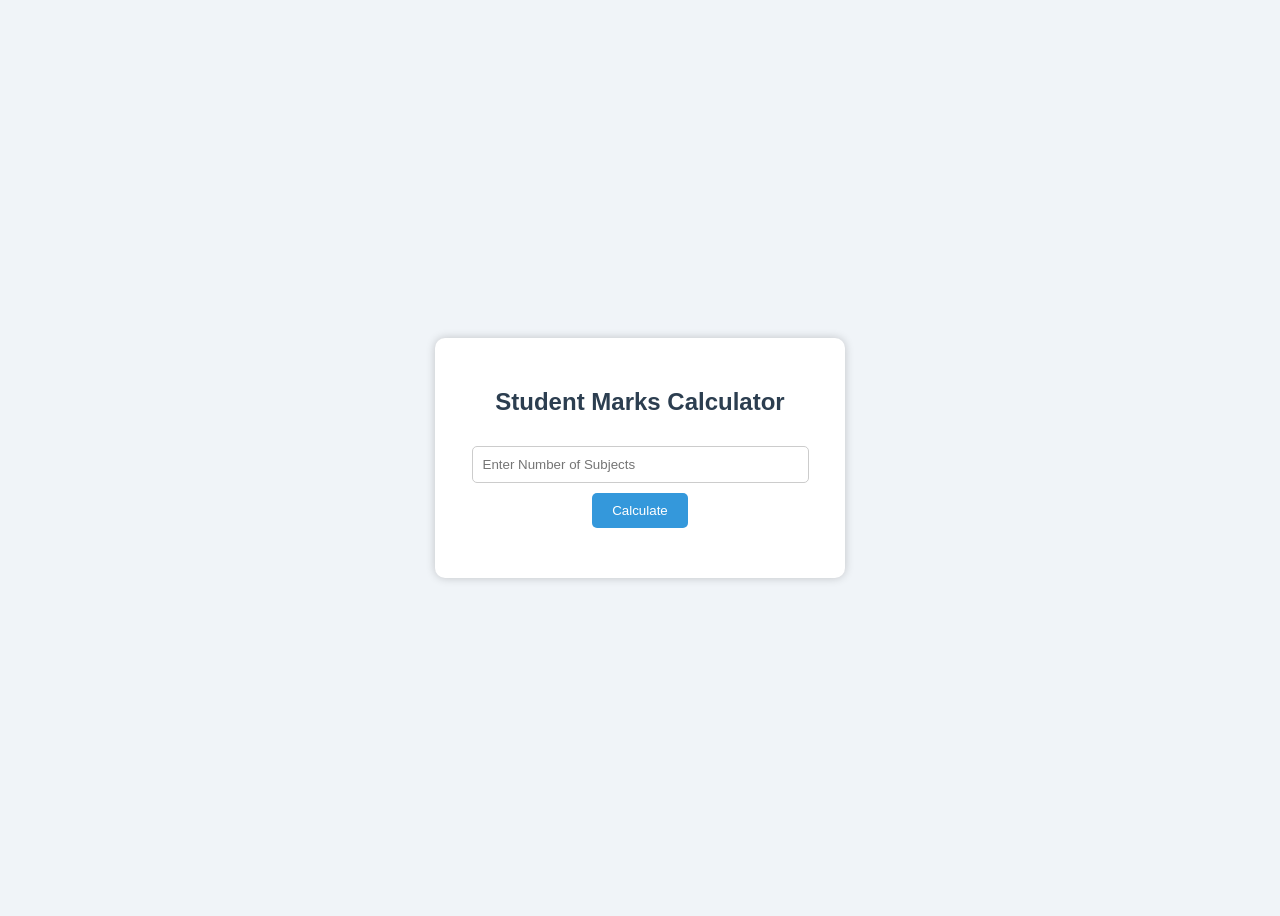
<file: index.html>
<!DOCTYPE html>
<html lang="en">
<head>
<meta charset="UTF-8">
<title>Student Marks and Grade Calculator</title>

<style>
    body{
        font-family: Arial, Helvetica, sans-serif;
        background-color: #f0f4f8;
        display: flex;
        justify-content: center;
        align-items: center;
        height: 100vh;
    }

    .container{
        background: white;
        padding: 30px;
        border-radius: 10px;
        box-shadow: 0 0 10px rgba(0,0,0,0.2);
        width: 350px;
        text-align: center;
    }

    h2{
        color: #2c3e50;
        margin-bottom: 20px;
    }

    input{
        width: 90%;
        padding: 10px;
        margin: 10px 0;
        border: 1px solid #ccc;
        border-radius: 5px;
    }

    button{
        padding: 10px 20px;
        background-color: #3498db;
        color: white;
        border: none;
        border-radius: 5px;
        cursor: pointer;
    }

    button:hover{
        background-color: #2980b9;
    }

    #result{
        margin-top: 20px;
        text-align: left;
        font-size: 16px;
        line-height: 1.6;
    }
</style>

</head>
<body>

<div class="container">

    <h2>Student Marks Calculator</h2>

    <input type="number" id="subjects" placeholder="Enter Number of Subjects">

    <button onclick="calculate()">Calculate</button>

    <div id="result"></div>

</div>

<script>

function calculate(){

    let n = parseInt(document.getElementById("subjects").value);

    if(isNaN(n) || n <= 0){
        alert("Please enter a valid number of subjects");
        return;
    }

    let total = 0;
    let pass = true;

    for(let i = 1; i <= n; i++){

        let marks = parseFloat(prompt("Enter marks for Subject " + i));

        total += marks;

        if(marks < 40){
            pass = false;
        }
    }

    let average = total / n;
    let grade;

    if(average >= 90)
        grade = "A+";
    else if(average >= 80)
        grade = "A";
    else if(average >= 70)
        grade = "B";
    else if(average >= 60)
        grade = "C";
    else if(average >= 40)
        grade = "D";
    else
        grade = "F";

    let status = pass ? "Pass" : "Fail";

    document.getElementById("result").innerHTML = `
        <b>Total Marks:</b> ${total} <br>
        <b>Average:</b> ${average.toFixed(2)} <br>
        <b>Grade:</b> ${grade} <br>
        <b>Result:</b> ${status}
    `;
}

</script>

</body>
</html>
</file>
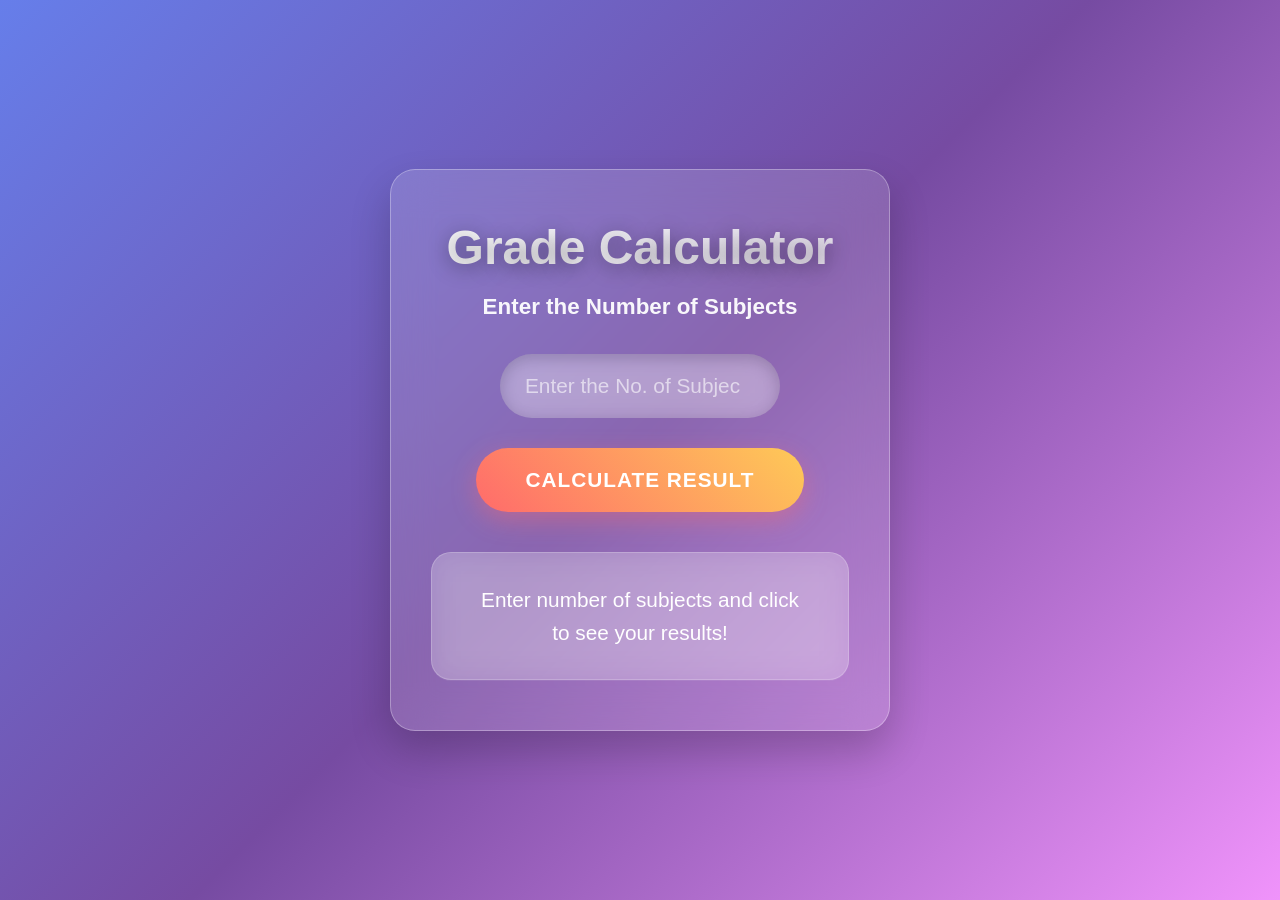
<file: Experiment-1/index.html>
<!DOCTYPE html>
<html lang="en">
<head>
    <meta charset="UTF-8">
    <meta name="viewport" content="width=device-width, initial-scale=1.0">
    <title>Experiment-1</title>
    <style>
        * {
            margin: 0;
            padding: 0;
            box-sizing: border-box;
        }

        body {
            font-family: 'Segoe UI', Tahoma, Geneva, Verdana, sans-serif;
            min-height: 100vh;
            background: linear-gradient(135deg, #667eea 0%, #764ba2 50%, #f093fb 100%);
            display: flex;
            flex-direction: column;
            justify-content: center;
            align-items: center;
            padding: 20px;
            color: white;
        }

        .container {
            background: rgba(255, 255, 255, 0.15);
            backdrop-filter: blur(20px);
            border-radius: 25px;
            border: 1px solid rgba(255, 255, 255, 0.3);
            box-shadow: 0 20px 40px rgba(0, 0, 0, 0.2);
            padding: 50px 40px;
            width: 100%;
            max-width: 500px;
            text-align: center;
            animation: fadeInUp 1s ease-out;
        }

        @keyframes fadeInUp {
            from {
                opacity: 0;
                transform: translateY(40px);
            }
            to {
                opacity: 1;
                transform: translateY(0);
            }
        }

        h1 {
            font-size: clamp(2em, 6vw, 3em);
            margin-bottom: 15px;
            text-shadow: 0 4px 20px rgba(0, 0, 0, 0.4);
            background: linear-gradient(45deg, #fff, rgba(255,255,255,0.8));
            -webkit-background-clip: text;
            -webkit-text-fill-color: transparent;
            background-clip: text;
        }

        h3 {
            font-size: clamp(1.1em, 4vw, 1.4em);
            margin-bottom: 30px;
            opacity: 0.95;
            line-height: 1.5;
        }

        form {
            margin-bottom: 30px;
        }

        input[type="number"] {
            width: 100%;
            max-width: 280px;
            padding: 20px 25px;
            border: none;
            border-radius: 50px;
            font-size: clamp(1.1em, 4vw, 1.3em);
            text-align: center;
            background: rgba(255, 255, 255, 0.25);
            color: white;
            backdrop-filter: blur(15px);
            box-shadow: inset 0 4px 15px rgba(0, 0, 0, 0.15);
            transition: all 0.4s ease;
        }

        input[type="number"]::placeholder {
            color: rgba(255, 255, 255, 0.6);
        }

        input[type="number"]:focus {
            outline: none;
            background: rgba(255, 255, 255, 0.35);
            transform: scale(1.05);
            box-shadow: 0 8px 25px rgba(0, 0, 0, 0.3);
        }

        button {
            background: linear-gradient(45deg, #ff6b6b, #feca57);
            border: none;
            padding: 20px 50px;
            border-radius: 50px;
            color: white;
            font-size: clamp(1.1em, 3.5vw, 1.3em);
            font-weight: 700;
            cursor: pointer;
            transition: all 0.3s ease;
            box-shadow: 0 8px 25px rgba(255, 107, 107, 0.4);
            text-transform: uppercase;
            letter-spacing: 1px;
        }

        button:hover {
            transform: translateY(-5px);
            box-shadow: 0 12px 35px rgba(255, 107, 107, 0.6);
        }

        button:active {
            transform: translateY(-2px);
        }

        #result {
            margin-top: 40px;
            padding: 30px;
            background: rgba(255, 255, 255, 0.2);
            border-radius: 20px;
            font-size: clamp(1.1em, 3vw, 1.3em);
            line-height: 1.6;
            backdrop-filter: blur(15px);
            border: 1px solid rgba(255, 255, 255, 0.2);
            min-height: 120px;
            display: flex;
            align-items: center;
            justify-content: center;
        }

        /* Responsive Design */
        @media (max-width: 768px) {
            body {
                padding: 15px;
            }
            .container {
                padding: 40px 30px;
                margin: 10px;
            }
        }

        @media (max-width: 480px) {
            .container {
                padding: 30px 25px;
            }
            button {
                padding: 18px 40px;
                font-size: 1.1em;
            }
            input[type="number"] {
                padding: 18px 20px;
            }
        }

        @media (max-width: 360px) {
            .container {
                padding: 25px 20px;
            }
        }
    </style>
</head>
<body>
    <div class="container">
        <h1>Grade Calculator</h1>
        <h3>Enter the Number of Subjects</h3>
        <form action="#">
            <input type="number" id="subject" placeholder="Enter the No. of Subjects">
        </form>
        <button onclick="calculateResult()">Calculate result</button>
        <div id="result">Enter number of subjects and click <br> to see your results!</div>
    </div>
    <script src="script.js"></script>
</body>
</html>
</file>
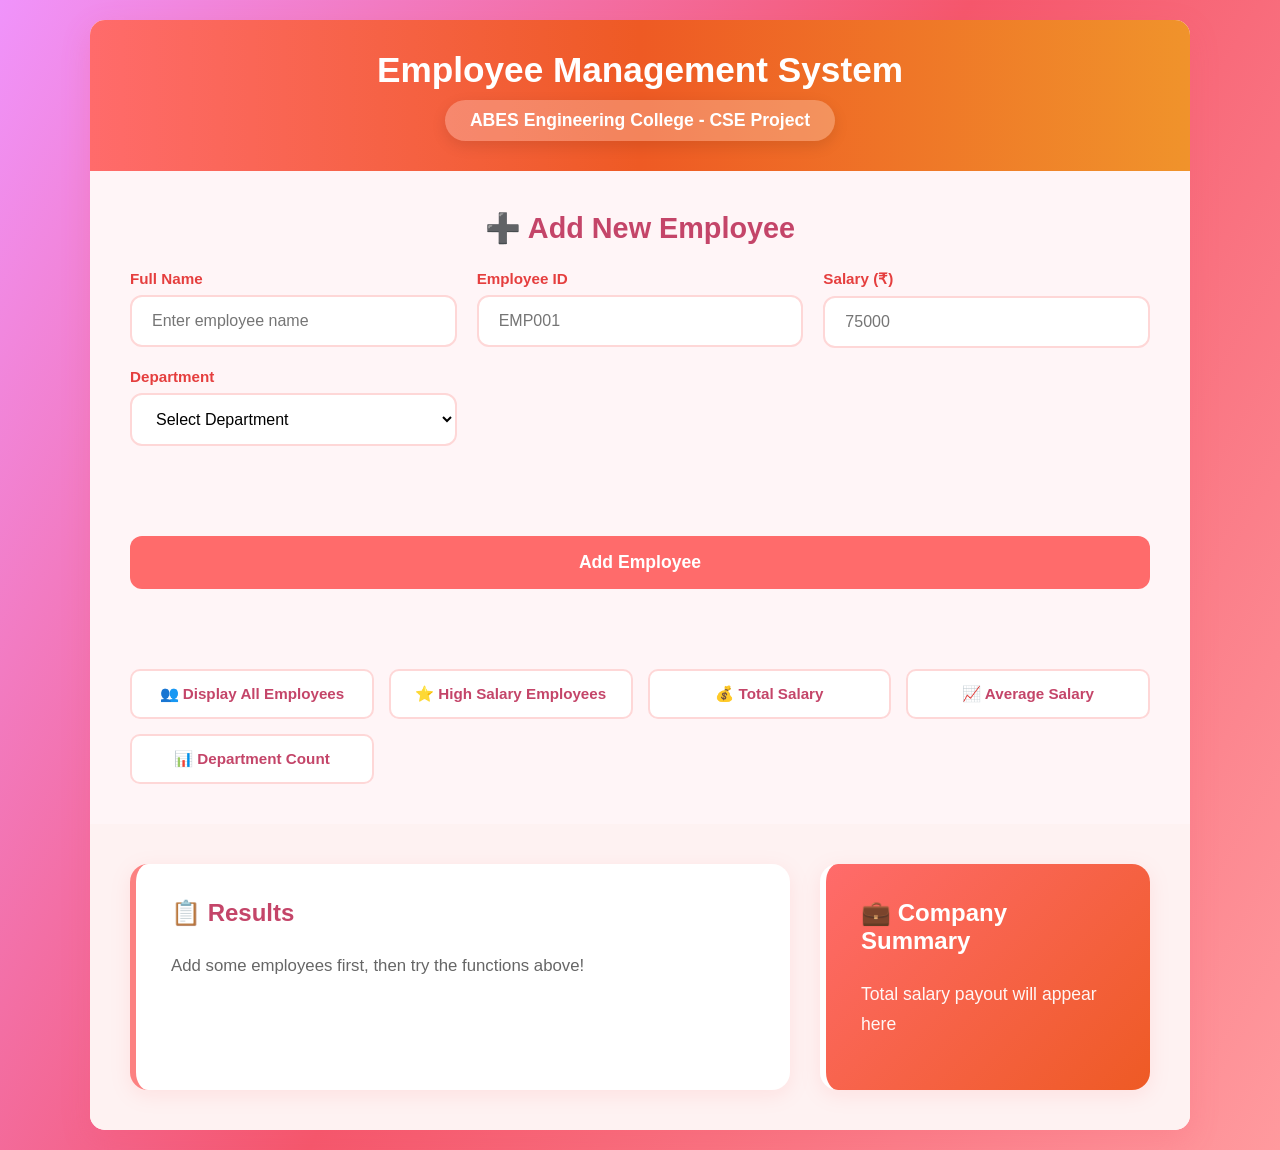
<file: Experiment-2/index.html>
<!DOCTYPE html>
<html lang="en">
<head>
    <meta charset="UTF-8">
    <meta name="viewport" content="width=device-width, initial-scale=1.0">
    <title>Employee Management - College Project</title>
    <style>
        * {
            margin: 0;
            padding: 0;
            box-sizing: border-box;
        }

        body {
            font-family: 'Arial', sans-serif;
            background: linear-gradient(120deg, #f093fb 0%, #f5576c 50%, #ff9a9e 100%);
            min-height: 100vh;
            padding: 20px;
        }

        .main-container {
            max-width: 1100px;
            margin: 0 auto;
            background: white;
            border-radius: 15px;
            box-shadow: 0 10px 30px rgba(245, 87, 108, 0.2);
            overflow: hidden;
        }

        .header {
            background: linear-gradient(90deg, #ff6b6b 0%, #ee5a24 50%, #f0932b 100%);
            color: white;
            padding: 30px;
            text-align: center;
        }

        h1 {
            font-size: 2.2em;
            margin-bottom: 10px;
            font-weight: bold;
        }

        .project-tag {
            background: rgba(255,255,255,0.25);
            padding: 10px 25px;
            border-radius: 30px;
            font-size: 1.1em;
            font-weight: 600;
            display: inline-block;
            box-shadow: 0 5px 15px rgba(0,0,0,0.1);
        }

        .form-section {
            padding: 40px;
            background: #fff5f7;
        }

        .form-title {
            font-size: 1.8em;
            color: #c44569;
            margin-bottom: 25px;
            text-align: center;
            font-weight: 700;
        }

        .input-row {
            display: grid;
            grid-template-columns: repeat(auto-fit, minmax(250px, 1fr));
            gap: 20px;
            margin-bottom: 30px;
        }

        .input-group label {
            display: block;
            margin-bottom: 8px;
            font-weight: 600;
            color: #e53e3e;
            font-size: 0.95em;
        }

        input, select {
            width: 100%;
            padding: 15px 20px;
            border: 2px solid #fed7d7;
            border-radius: 12px;
            font-size: 16px;
            background: white;
        }

        input:focus, select:focus {
            outline: none;
            border-color: #fc8181;
        }

        .add-btn {
            width: 100%;
            padding: 16px;
            margin-top:60px;
            background: #ff6b6b;
            color: white;
            border: none;
            border-radius: 12px;
            font-size: 1.1em;
            font-weight: 600;
            cursor: pointer;
        }

        .add-btn:hover {
            background: #e85b5b;
        }

        .buttons-row {
            display: grid;
            grid-template-columns: repeat(auto-fit, minmax(200px, 1fr));
            gap: 15px;
            
        }

        .func-btn {
            padding: 14px 20px;
            border: 2px solid #fed7d7;
            border-radius: 10px;
            background: white;
            color: #c44569;
            font-weight: 600;
            cursor: pointer;
            font-size: 0.95em;
        }

        .func-btn:hover {
            background: #ffe5e5;
        }

        .results-section {
            padding: 40px;
            background: #fef2f2;
        }

        .results-grid {
            display: grid;
            grid-template-columns: 2fr 1fr;
            gap: 30px;
        }

        .result-box {
            background: white;
            border-radius: 18px;
            padding: 35px;
            border-left: 6px solid #fc8181;
            min-height: 220px;
            box-shadow: 0 5px 20px rgba(252, 129, 129, 0.15);
        }

        .result-box h3 {
            color: #c44569;
            margin-bottom: 25px;
            font-size: 1.5em;
            font-weight: 700;
        }

        .result-box p {
            margin-bottom: 15px;
            line-height: 1.7;
            color: #666;
            font-size: 1.05em;
        }

        .total-box {
            background: linear-gradient(135deg, #ff6b6b 0%, #ee5a24 100%);
            color: white;
            border-left-color: #fff;
        }

        .total-box h3 {
            color: white;
        }

        .total-box p {
            color: rgba(255,255,255,0.95);
            font-size: 1.1em;
        }

        @media (max-width: 900px) {
            .results-grid {
                grid-template-columns: 1fr;
            }
        }

        @media (max-width: 768px) {
            .input-row {
                grid-template-columns: 1fr;
            }
            .buttons-row {
                grid-template-columns: 1fr;
            }
            .form-section, .results-section {
                padding: 30px 20px;
            }
            h1 {
                font-size: 1.8em;
            }
        }
    </style>
</head>
<body>
    <div class="main-container">
        <!-- Header -->
        <div class="header">
            <h1>Employee Management System</h1>
            <div class="project-tag">ABES Engineering College - CSE Project</div>
        </div>

        <!-- Input Form -->
        <div class="form-section">
            <h2 class="form-title">➕ Add New Employee</h2>
            <div class="input-row">
                <div class="input-group">
                    <label for="name">Full Name</label>
                    <input type="text" id="name" placeholder="Enter employee name">
                </div>
                <div class="input-group">
                    <label for="empId">Employee ID</label>
                    <input type="text" id="empId" placeholder="EMP001">
                </div>
                <div class="input-group">
                    <label for="salary">Salary (₹)</label>
                    <input type="number" id="salary" placeholder="75000">
                </div>
                <div class="input-group">
                    <label for="dept">Department</label>
                    <select id="dept">
                        <option value="">Select Department</option>
                        <option value="IT">IT Department</option>
                        <option value="HR">CS department</option>
                        <option value="Finance">Finance & Accounts</option>
                        <option value="Marketing">Mechanical Engineering</option>
                        <option value="Operations">Sales & Marketing</option>
                    </select>
                </div>
            </div>
            <button class="add-btn" onclick="addEmployee()">Add Employee</button>
        </div>

        <!-- Function Buttons -->
        <div class="form-section">
            <div class="buttons-row">
                <button class="func-btn" onclick="displayEmployees()">👥 Display All Employees</button>
                <button class="func-btn" onclick="filterSalary()">⭐ High Salary Employees</button>
                <button class="func-btn" onclick="totalSalary()">💰 Total Salary</button>
                <button class="func-btn" onclick="averageSalary()">📈 Average Salary</button>
                <button class="func-btn" onclick="countDepartments()">📊 Department Count</button>
            </div>
        </div>

        <!-- Results -->
        <div class="results-section">
            <div class="results-grid">
                <div class="result-box" id="output">
                    <h3>📋 Results</h3>
                    <p>Add some employees first, then try the functions above!</p>
                </div>
                <div class="result-box total-box" id="total">
                    <h3>💼 Company Summary</h3>
                    <p>Total salary payout will appear here</p>
                </div>
            </div>
        </div>
    </div>

    <script src="script.js"></script>
</body>
</html>
</file>
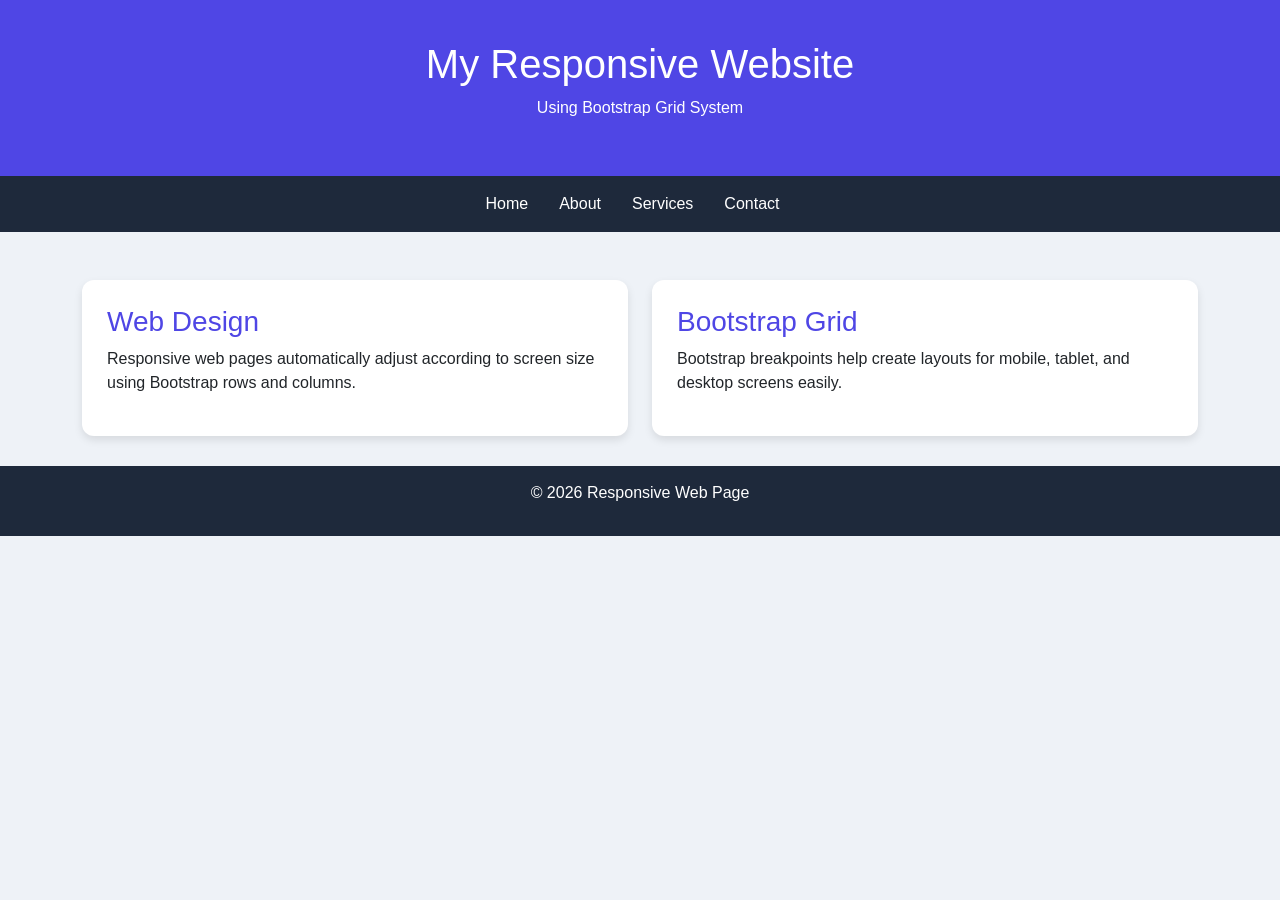
<file: Experiment-7/index.html>
<!DOCTYPE html>
<html lang="en">
<head>
    <meta charset="UTF-8">
    <meta name="viewport" content="width=device-width, initial-scale=1.0">

    <title>Responsive Bootstrap Page</title>

    <!-- Bootstrap CSS -->
    <link href="https://cdn.jsdelivr.net/npm/bootstrap@5.3.3/dist/css/bootstrap.min.css" rel="stylesheet">

    <style>

        body{
            background-color:#eef2f7;
            font-family:Arial, sans-serif;
        }

        /* Header */
        .header{
            background-color:#4f46e5;
            color:white;
            padding:40px;
            text-align:center;
        }

        /* Navbar */
        .custom-nav{
            background-color:#1e293b;
        }

        .custom-nav a{
            color:white !important;
            margin-right:15px;
        }

        .custom-nav a:hover{
            color:#38bdf8 !important;
        }

        /* Content Boxes */
        .box{
            background-color:white;
            padding:25px;
            border-radius:12px;
            box-shadow:0 4px 8px rgba(0,0,0,0.1);
            height:100%;
        }

        .box h3{
            color:#4f46e5;
        }

        /* Footer */
        .footer{
            background-color:#1e293b;
            color:white;
            text-align:center;
            padding:15px;
            margin-top:30px;
        }

    </style>
</head>

<body>

    <!-- Header -->
    <div class="header">
        <h1>My Responsive Website</h1>
        <p>Using Bootstrap Grid System</p>
    </div>

    <!-- Navigation Bar -->
    <nav class="navbar navbar-expand-lg custom-nav">

        <div class="container">

            <button class="navbar-toggler bg-light"
                    type="button"
                    data-bs-toggle="collapse"
                    data-bs-target="#menu">

                <span class="navbar-toggler-icon"></span>

            </button>

            <div class="collapse navbar-collapse" id="menu">

                <ul class="navbar-nav mx-auto">

                    <li class="nav-item">
                        <a class="nav-link" href="#">Home</a>
                    </li>

                    <li class="nav-item">
                        <a class="nav-link" href="#">About</a>
                    </li>

                    <li class="nav-item">
                        <a class="nav-link" href="#">Services</a>
                    </li>

                    <li class="nav-item">
                        <a class="nav-link" href="#">Contact</a>
                    </li>

                </ul>

            </div>

        </div>

    </nav>

    <!-- Content Section -->
    <div class="container mt-5">

        <div class="row g-4">

            <!-- Column 1 -->
            <div class="col-12 col-md-6">

                <div class="box">

                    <h3>Web Design</h3>

                    <p>
                        Responsive web pages automatically adjust
                        according to screen size using Bootstrap
                        rows and columns.
                    </p>

                </div>

            </div>

            <!-- Column 2 -->
            <div class="col-12 col-md-6">

                <div class="box">

                    <h3>Bootstrap Grid</h3>

                    <p>
                        Bootstrap breakpoints help create layouts
                        for mobile, tablet, and desktop screens
                        easily.
                    </p>

                </div>

            </div>

        </div>

    </div>

    <!-- Footer -->
    <div class="footer">
        <p>© 2026 Responsive Web Page</p>
    </div>

    <!-- Bootstrap JS -->
    <script src="https://cdn.jsdelivr.net/npm/bootstrap@5.3.3/dist/js/bootstrap.bundle.min.js"></script>

</body>
</html>
</file>
